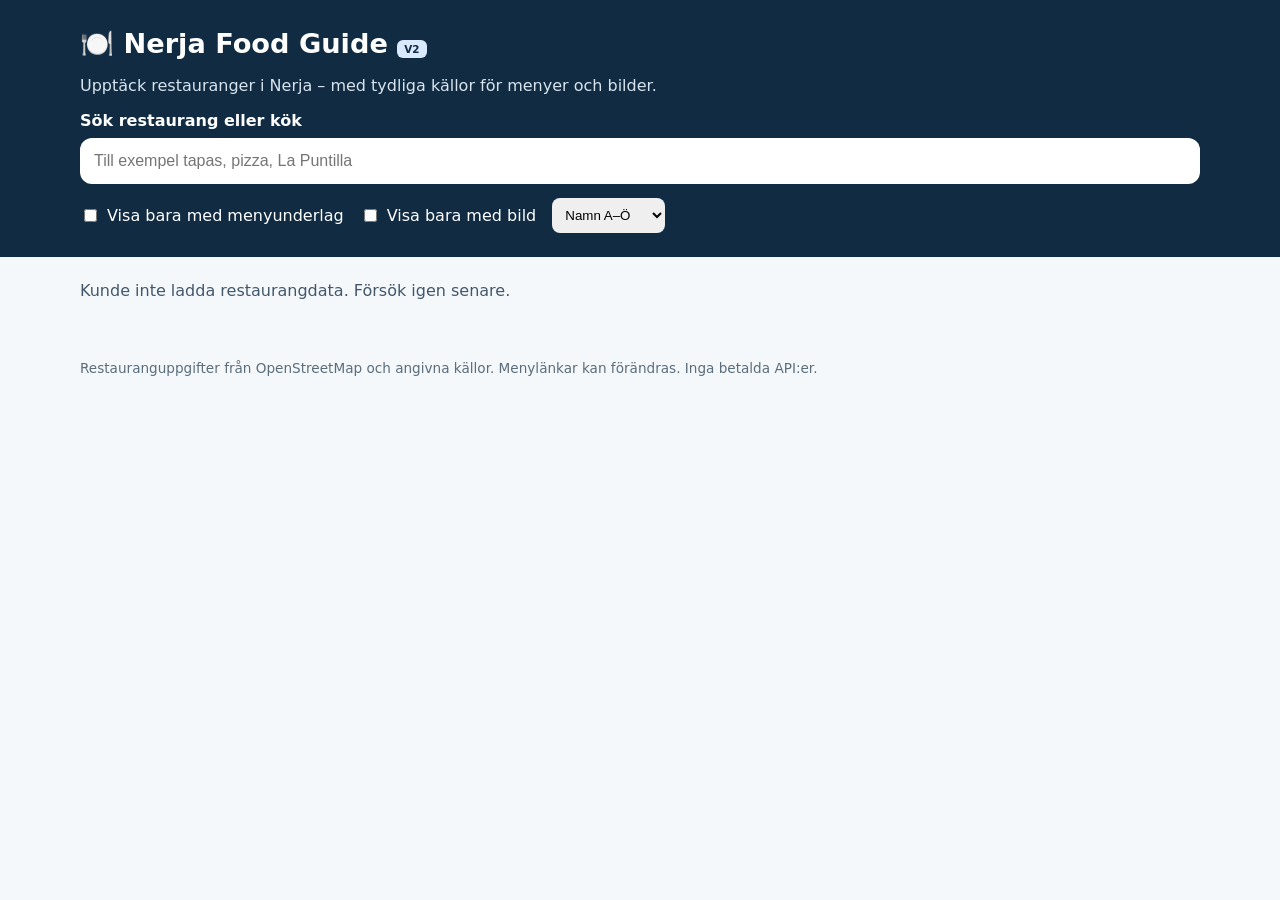
<file: v2/index.html>
<!doctype html>
<html lang="sv"><head><meta charset="utf-8"><meta name="viewport" content="width=device-width,initial-scale=1"><meta name="theme-color" content="#102b42"><title>Nerja Food Guide V2</title><link rel="stylesheet" href="./style.css"></head>
<body><header><div class="wrap"><div class="brand">🍽️ Nerja Food Guide <small>V2</small></div><p>Upptäck restauranger i Nerja – med tydliga källor för menyer och bilder.</p><label class="search">Sök restaurang eller kök <input id="search" type="search" placeholder="Till exempel tapas, pizza, La Puntilla"></label><div class="filters"><label><input id="onlyMenu" type="checkbox"> Visa bara med menyunderlag</label><label><input id="onlyPhoto" type="checkbox"> Visa bara med bild</label><select id="sort" aria-label="Sortera"><option value="name">Namn A–Ö</option><option value="menu">Menyer först</option></select></div></div></header><main class="wrap"><p id="summary" role="status">Laddar restauranger…</p><section id="cards" class="cards" aria-label="Restauranger"></section><p id="empty" hidden>Inga restauranger matchar sökningen.</p></main><footer class="wrap">Restauranguppgifter från OpenStreetMap och angivna källor. Menylänkar kan förändras. Inga betalda API:er.</footer><script src="./app.js" defer></script></body></html>
</file>
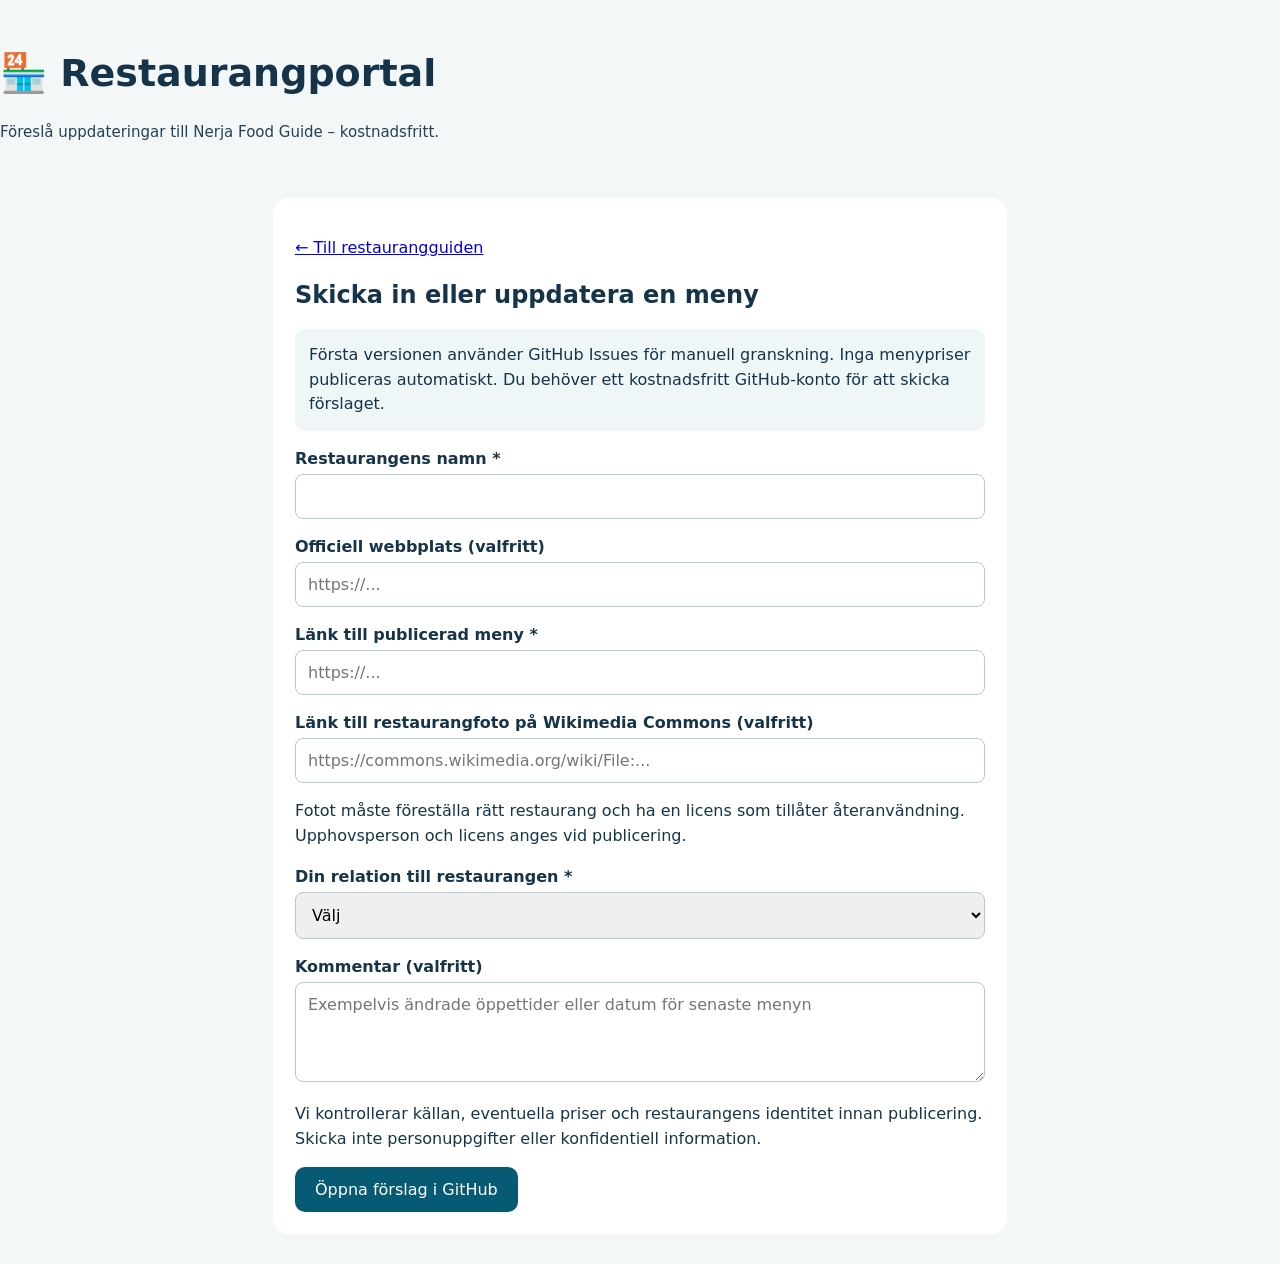
<file: restaurant-portal.html>
<!doctype html>
<html lang="sv"><head><meta charset="utf-8"><meta name="viewport" content="width=device-width,initial-scale=1">
<title>Restaurangportal – Nerja Food Guide</title><link rel="stylesheet" href="assets/guide-v3.css">
<style>body{font:16px system-ui;background:#f4f7f8;color:#163449;margin:0}main{max-width:690px;margin:30px auto;padding:22px;background:white;border-radius:16px}label{display:block;margin:18px 0 6px;font-weight:650}input,textarea,select{width:100%;box-sizing:border-box;padding:12px;border:1px solid #b6c9ce;border-radius:8px;font:inherit}textarea{min-height:100px}button{padding:13px 20px;background:#075a73;color:white;border:0;border-radius:10px;font:inherit;cursor:pointer}p{line-height:1.55}.note{background:#eef6f7;padding:14px;border-radius:10px}</style></head>
<body><header><h1>🏪 Restaurangportal</h1><p>Föreslå uppdateringar till Nerja Food Guide – kostnadsfritt.</p></header>
<main><p><a href="index.html">← Till restaurangguiden</a></p>
<h2>Skicka in eller uppdatera en meny</h2>
<p class="note">Första versionen använder GitHub Issues för manuell granskning. Inga menypriser publiceras automatiskt. Du behöver ett kostnadsfritt GitHub-konto för att skicka förslaget.</p>
<form id="submission">
<label for="restaurant">Restaurangens namn *</label><input id="restaurant" maxlength="100" required>
<label for="website">Officiell webbplats (valfritt)</label><input id="website" type="url" placeholder="https://...">
<label for="menu">Länk till publicerad meny *</label><input id="menu" type="url" placeholder="https://..." required>
<label for="photo">Länk till restaurangfoto på Wikimedia Commons (valfritt)</label><input id="photo" type="url" placeholder="https://commons.wikimedia.org/wiki/File:..."><p>Fotot måste föreställa rätt restaurang och ha en licens som tillåter återanvändning. Upphovsperson och licens anges vid publicering.</p>
<label for="relationship">Din relation till restaurangen *</label><select id="relationship" required><option value="">Välj</option><option>Ägare eller ansvarig</option><option>Anställd</option><option>Gäst eller besökare</option></select>
<label for="notes">Kommentar (valfritt)</label><textarea id="notes" maxlength="1200" placeholder="Exempelvis ändrade öppettider eller datum för senaste menyn"></textarea>
<p>Vi kontrollerar källan, eventuella priser och restaurangens identitet innan publicering. Skicka inte personuppgifter eller konfidentiell information.</p>
<button type="submit">Öppna förslag i GitHub</button></form>
</main>
<script>
document.getElementById("submission").addEventListener("submit",e=>{
e.preventDefault();
const get=id=>document.getElementById(id).value.trim();
const body=["## Menyuppdatering","Restaurang: "+get("restaurant"),"Officiell webbplats: "+(get("website")||"Ej angiven"),"Menykälla: "+get("menu"),"Föreslaget foto: "+(get("photo")||"Inget"),"Relation: "+get("relationship"),"Kommentar: "+(get("notes")||"Ingen"),"","Kontrollera äkthet, källtyp och priser innan publicering."].join("\n");
const params=new URLSearchParams({title:"Menyförslag: "+get("restaurant"),body});
window.open("https://github.com/tuffysan/nerja-food-guide/issues/new?"+params.toString(),"_blank","noopener,noreferrer");
});
</script></body></html>
</file>
<file: v2/style.css>
:root{font-family:system-ui,-apple-system,Segoe UI,sans-serif;color:#14293b;background:#f5f8fb}*{box-sizing:border-box}body{margin:0}header{background:#102b42;color:white;padding:28px 0 24px}.wrap{width:min(1120px,calc(100% - 32px));margin:auto}.brand{font-size:1.7rem;font-weight:800}.brand small{font-size:.65rem;background:#d9eaff;color:#102b42;border-radius:6px;padding:3px 7px}header p{color:#d8e4ed}.search{display:block;font-weight:600}.search input{display:block;margin-top:8px;width:100%;border:0;border-radius:12px;padding:14px;font-size:1rem}.filters{display:flex;flex-wrap:wrap;align-items:center;gap:16px;margin-top:14px}.filters label{display:flex;align-items:center;gap:7px}.filters select{padding:9px;border-radius:8px;border:0}#summary{margin:24px 0;color:#43576b}.cards{display:grid;grid-template-columns:repeat(auto-fill,minmax(265px,1fr));gap:16px}.card{border:1px solid #dbe3eb;background:white;border-radius:14px;overflow:hidden;box-shadow:0 2px 8px #102b4210}.photo{height:150px;width:100%;object-fit:cover;background:#e5edf4}.placeholder{height:150px;background:linear-gradient(135deg,#dce7f0,#eff3f6);display:grid;place-items:center;font-size:2.6rem}.body{padding:17px}.body h2{font-size:1.16rem;margin:0 0 6px}.meta{font-size:.9rem;color:#566a7b;margin:5px 0}.tag{display:inline-block;background:#edf4fa;border-radius:6px;padding:5px 8px;font-size:.78rem;margin:6px 4px 8px 0}.tag.good{background:#dff2e8;color:#155d38}.links{display:flex;flex-wrap:wrap;gap:8px;margin-top:10px}.links a{color:#06558c;border:1px solid #bdd4e5;border-radius:8px;padding:7px 10px;text-decoration:none;font-weight:600;font-size:.86rem}.links a:hover{background:#eaf5ff}.attribution{font-size:.72rem;color:#647689;margin-top:8px}.attribution a{color:inherit}footer{padding:36px 0;color:#5a6d7b;font-size:.85rem}@media(max-width:520px){.brand{font-size:1.4rem}.cards{grid-template-columns:1fr}.filters{gap:10px}}
</file>
<file: assets/guide-v3.css>
/* Nerja Food Guide 3.x responsive enhancement */
:root{color-scheme:light;--ink:#163449;--sea:#087e92;--sand:#f5f8f7}
body{line-height:1.5}header{padding-top:50px;padding-bottom:46px}header p{max-width:620px;opacity:.93}
main{max-width:1180px}.filters{position:relative;align-items:stretch}
.filters input:focus,.filters select:focus,.filters button:focus-visible{outline:3px solid #59a9bb;outline-offset:2px}
.grid{grid-template-columns:repeat(auto-fill,minmax(min(100%,300px),1fr));gap:18px}
.card{border:1px solid #e1ebec;box-shadow:0 5px 18px #153b4c10;transition:transform .15s}
.card:hover{transform:translateY(-2px)}
.toolbar{display:flex;gap:10px;flex-wrap:wrap;align-items:center;margin:12px 0 20px}
.toolbar label{display:flex;gap:8px;align-items:center;flex-wrap:wrap;font-size:14px}
.toolbar input{max-width:120px;min-width:80px}
.toolbar button,.toolbar a{background:#e8f5f8;color:#075a73;text-decoration:none;padding:11px 15px;border-radius:10px;cursor:pointer}
.toolbar button[aria-pressed=true]{background:#075a73;color:white}
#restaurant-map{height:min(65vh,550px);min-height:310px;border-radius:18px;border:1px solid #cadde0;margin-bottom:22px}
#restaurant-map[hidden]{display:none}
.source-tag{display:inline-block;background:#eaf2f5;color:#17495a;border-radius:99px;padding:4px 10px;font-size:12px;margin:5px 0}
.source-tag.warn{background:#fff3dc;color:#795315}
.menu-preview{overflow-wrap:anywhere}
@media(max-width:600px){header{padding:32px 18px}main{padding:16px}.filters input,.filters select{min-width:100%;box-sizing:border-box}.grid{grid-template-columns:1fr}.card{padding:17px}.toolbar>*{flex-grow:1}#restaurant-map{height:390px}}

/* Mobile-first discovery redesign: keep search prominent, details secondary */
header{padding-top:26px;padding-bottom:24px}
header h1{font-size:clamp(26px,5vw,38px)}
header p{font-size:15px;margin:6px 0 0}
main{padding-top:16px}
.filters{display:grid;grid-template-columns:minmax(0,2fr) minmax(140px,1fr);gap:8px;margin-bottom:8px}
.filters input{grid-column:1/-1;min-width:0}
.filters select{min-width:0;width:100%}
.filters input,.filters select{padding:11px 12px;border-radius:12px}
.toolbar{display:grid;grid-template-columns:1fr 1fr;gap:8px;margin:0 0 12px}
.toolbar button,.toolbar a{display:flex;align-items:center;justify-content:center;min-height:44px;padding:8px 10px;box-sizing:border-box;font-size:14px}
.toolbar label{grid-column:1/-1;font-size:13px;display:flex;justify-content:space-between}
.toolbar label input{width:112px;max-width:112px;padding:7px 10px;font-size:14px}
.toolbar .muted{grid-column:1/-1;font-size:13px}
.status{margin:4px 0 12px;font-size:13px}
.grid{gap:10px}
.card{padding:15px 16px;border-radius:14px}
.card h2{font-size:19px;line-height:1.25;margin:0 36px 5px 0}
.card .fav{font-size:22px;line-height:1;padding:3px}
.card .muted{font-size:13px;margin:5px 0}
.card .links{margin-top:9px;gap:6px}
.card .links a,.card .links button{padding:7px 10px;font-size:13px}
.source-tag{font-size:11px;padding:3px 8px;margin:3px 0 5px}
.card .menu-preview{margin-top:9px;padding:10px}
.card .menu-preview h3{margin-top:0}
.card[hidden]{display:none!important}
.card .secondary-details{display:none}
.card.details-expanded .secondary-details{display:block}
.card .details-toggle{font-size:12px;border:0;background:transparent;color:#075a73;padding:5px 0;cursor:pointer}
@media(max-width:600px){
 header{padding:23px 16px}
 header h1{font-size:29px}
 main{padding:12px}
 .filters{grid-template-columns:1fr 1fr;gap:8px}
 .filters input{min-width:0}
 .filters select{min-width:0;padding:10px 7px;font-size:13px}
 .toolbar>*{flex-grow:initial}
 .toolbar label{grid-column:1/-1}
 .grid{grid-template-columns:1fr;gap:10px}
 .card{padding:15px}
 #restaurant-map{height:350px}
}

/* Photo-led restaurant cards. Never substitute an unrelated restaurant photograph. */
.card{overflow:hidden;padding-top:0}
.restaurant-photo{height:155px;margin:0 -16px 14px;position:relative;overflow:hidden;background:#dce9e9}
.restaurant-photo img{display:block;width:100%;height:100%;object-fit:cover}
.restaurant-photo.photo-fallback{display:grid;place-items:center;font-size:52px;background:linear-gradient(125deg,#d8e8e7,#e9e4d5)}
.restaurant-photo .photo-credit{position:absolute;bottom:6px;right:8px;background:#ffffffdf;color:#264655;padding:2px 6px;border-radius:5px;font-size:10px}
@media(max-width:600px){.restaurant-photo{height:148px;margin:0 -15px 12px}}

/* Geographic discovery is a first-class control, not a hidden extra. */
.filters #area{grid-column:1/-1;background:#e7f5f7;border:1px solid #91c4cc;font-weight:650;color:#075a73}
#restaurant-map{height:400px;min-height:300px;margin:8px 0 16px}
#restaurant-map:not([hidden]){display:block}
@media(max-width:600px){#restaurant-map{height:330px}.filters #area{grid-column:1/-1}}

.verified-picks{background:#fff;border:1px solid #c8dfe3;border-radius:14px;padding:14px 16px;margin:12px 0}
.verified-picks h2{font-size:17px;margin:0 0 5px}
.verified-picks p{font-size:13px;color:#526b79;margin:0 0 10px}
.verified-picks-links{display:flex;flex-wrap:wrap;gap:8px}
.verified-picks-links a{display:inline-flex;padding:10px 12px;background:#e6f4f7;border-radius:9px;color:#075a73;text-decoration:none;font-size:14px;font-weight:600}
@media(max-width:600px){.verified-picks-links{flex-direction:column}.verified-picks-links a{display:block}}

.featured-menus{margin:12px 0 18px}.featured-menus h2{font-size:20px;margin:0 0 5px}.featured-menus>p{color:#536d79;font-size:13px;margin:0 0 12px}
.featured-menu-cards{display:grid;grid-template-columns:repeat(auto-fit,minmax(min(100%,260px),1fr));gap:12px}
.featured-menu-card{background:white;border:1px solid #d3e2e5;border-radius:14px;padding:14px}
.featured-menu-card h3{font-size:17px;margin:0 0 3px}.featured-menu-card small{display:block;color:#647b86;margin-bottom:10px}
.featured-menu-card .dish{font-size:13px}.featured-menu-card a{display:inline-block;margin-top:12px;font-weight:650}

.reset-filters{background:#e7f4f7;color:#075a73;font-weight:650;cursor:pointer}
.empty-results{grid-column:1/-1;background:white;padding:24px;border-radius:12px;border:1px solid #d2e3e7}
.card.map-selected{outline:4px solid #0a829a;outline-offset:2px}
.leaflet-popup-content button{margin-top:8px;padding:8px 10px;border:0;border-radius:8px;background:#087e92;color:white;cursor:pointer}

.coverage-panel{background:#f7fbfc;border:1px solid #cbdfe6;border-radius:14px;padding:16px;margin:16px 0}
.coverage-panel h2{margin:0 0 8px;font-size:20px}.coverage-panel p{font-size:14px}
.coverage-panel summary{cursor:pointer;font-weight:650;padding:10px 0}
.coverage-controls{display:flex;gap:10px;align-items:center;flex-wrap:wrap;margin:8px 0}
.coverage-controls select{max-width:100%;padding:8px;border-radius:8px}
.coverage-list{columns:2;max-height:400px;overflow:auto;padding-left:22px}
.coverage-list li{break-inside:avoid;margin:6px 0;font-size:13px}
@media(max-width:650px){.coverage-list{columns:1}}

.primary-menu-link{display:inline-flex!important;align-items:center;justify-content:center;background:#075c86!important;color:#fff!important;font-weight:700;border-radius:10px;padding:10px 14px;text-decoration:none;min-height:42px}.primary-menu-link:hover{background:#034365!important}
</file>
